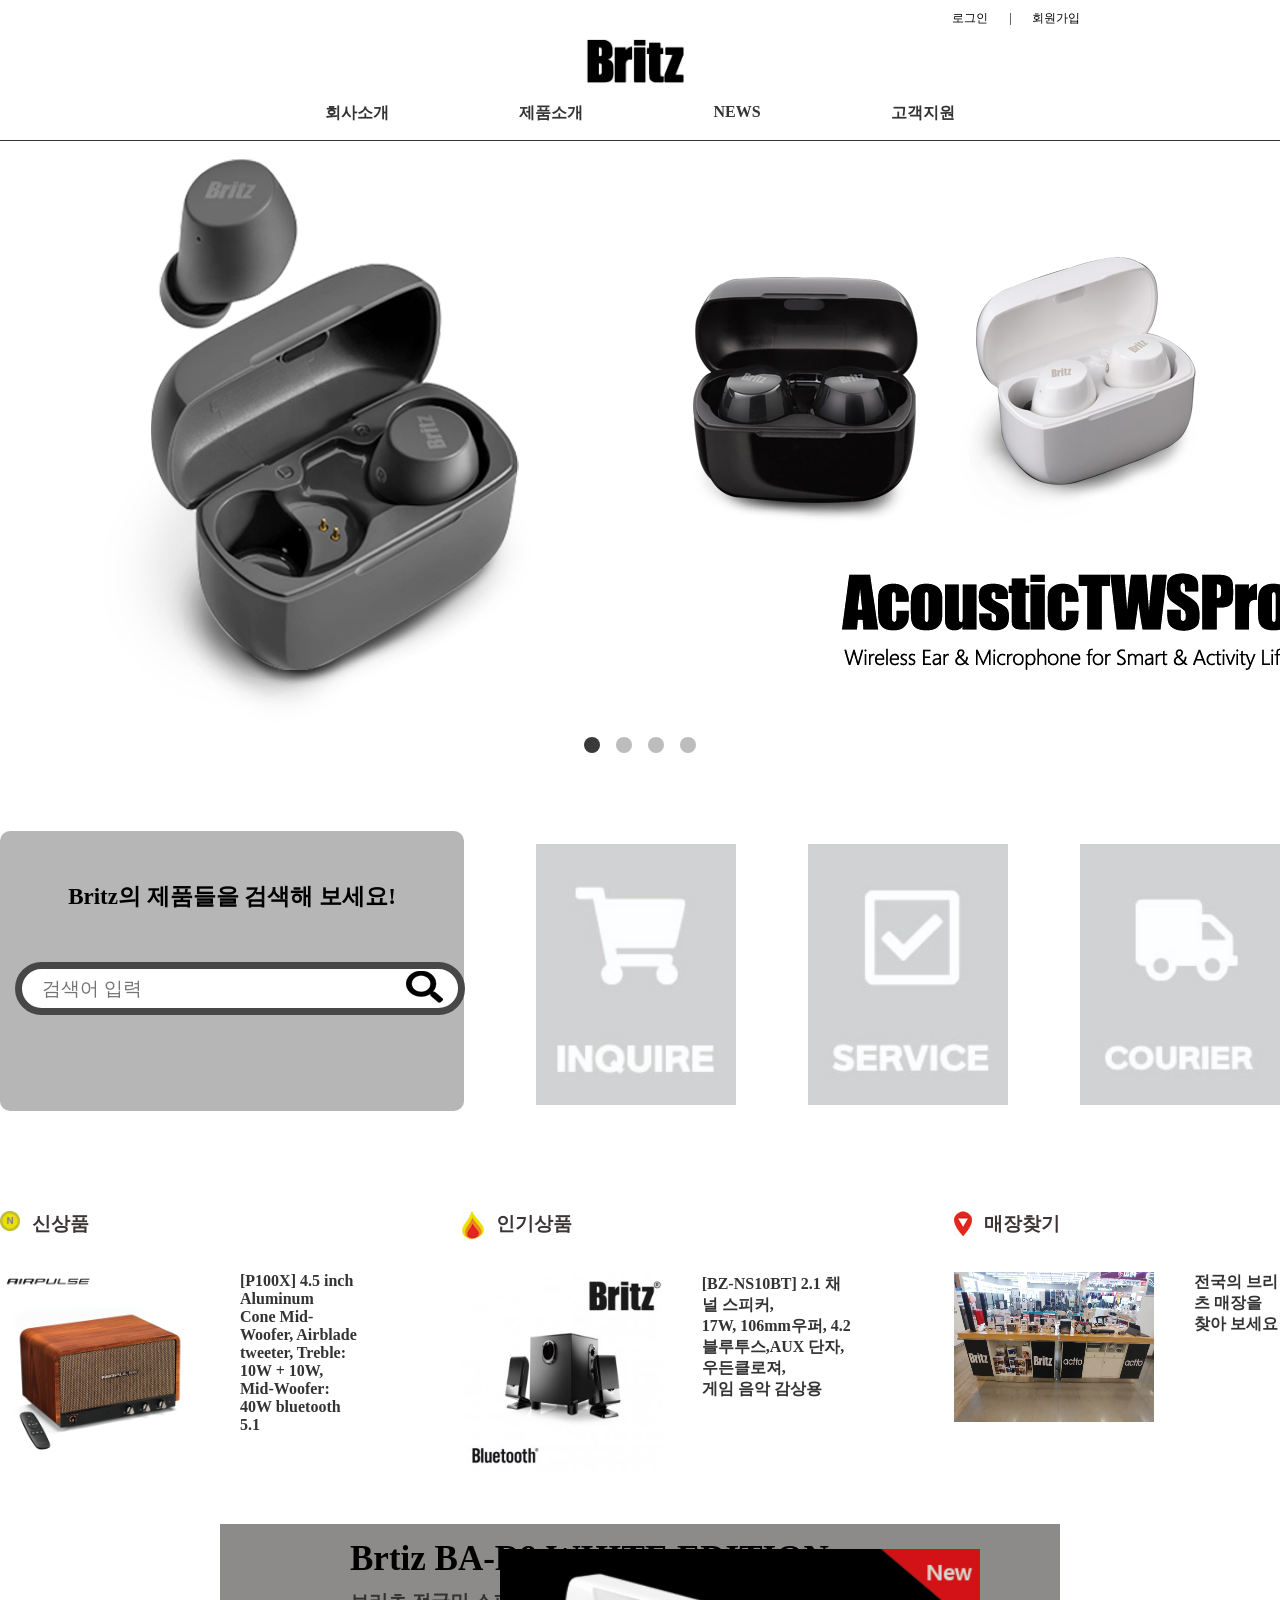
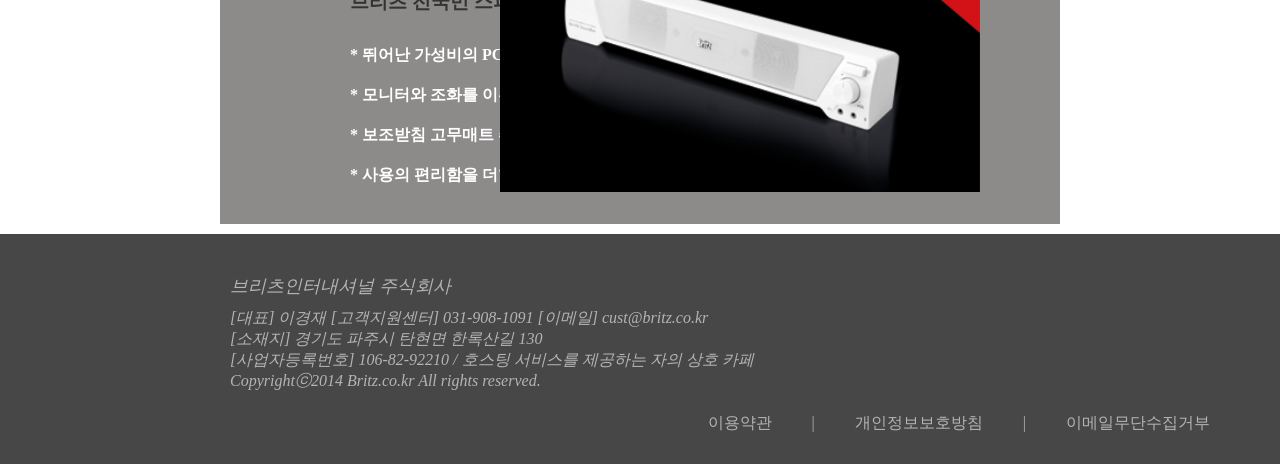
<file: pages/britz/index.html>
<!DOCTYPE html>
<html lang="ko">
<head>
    <meta charset="UTF-8">
    <meta http-equiv="X-UA-Compatible" content="IE=edge">
    <meta name="viewport" content="width=device-width, initial-scale=1.0">
    <link rel="stylesheet" href="css/slick.css">
    <link rel="stylesheet" href="css/style.css">


    <title>Britz</title>
</head>
<body>

<header>
    <h1><a href="#"><img src="images/logo.png"></a></h1>

    <ul class="gnb">
        <li><a href="#">
            회사소개</a>
            <ul class="submenu">
                <li><a href="#">CEO인사말</a></li>
                <li><a href="#">사업분야</a></li>
                <li><a href="#">조직도</a></li>
                <li><a href="#">제휴업체</a></li>
                <li><a href="#">오시는 길</a></li>
            </ul>
        </li>

        <li><a href="#">
            제품소개</a>
            <ul class="submenu">
                <li><a href="#">New & Hit</a></li>
                <li><a href="#">진공관<br>블루투스오디오<br></a></li>
                <li><a href="#">Multimedia 2Ch<br>Bluetooth Speaker<br></a></li>
                <li><a href="#">Multimedia 2.1Ch<br>Bluetooth Speaker<br></a></li>
                <li><a href="#">무선충전기</a></li>
                <li><a href="#">MP3 MP4 Player</a></li>
                <li><a href="#">Multimedia 2Ch<br>Speaker<br></a></li>
                <li><a href="#">Multimedia 2.1Ch<br>Speaker<br></a></li>
                <li><a href="#">Multimedia 5.1Ch<br>Speaker<br></a></li>
                <li><a href="#">Bluetooth Speaker</a></li>
                <li><a href="#">기타제품</a></li>
            </ul>
        </li>
        <li><a href="#">
            NEWS</a>
            <ul class="submenu">
                <li><a href="#">공지사항</a></li>
                <li><a href="#">뉴스.보도자료</a></li>
                <li><a href="#">공지사항</a></li>
            </ul>
        </li>
        <li><a href="#">
            고객지원</a>
            <ul class="submenu">
                <li><a href="#">1:1문의</a></li>
                <li><a href="#">자료실</a></li>
                <li><a href="#">A/S접수전<br>확인사항<br></a></li>
                <li><a href="#">A/S접수</a></li>
                <li><a href="#">자주묻는<br>문의사항<br></a></li>
            </ul>
        </li>
    </ul>

    <ul class="util">
        <li><a href="#">로그인</a></li>
        <li><a href="#">회원가입</a></li>
    </ul>
</header>


<div class="main">
    <div class="slide">
        <div class="box box1"></div>
        <div class="box box2"></div>
        <div class="box box3"></div>
        <div class="box box4"></div>
    </div><!--slide-->

</div>

<section class="s1">
    <div class="mv">
        <div class="txt">
            <p>Britz의 제품들을 검색해 보세요!</p>
        </div>

        <div class="srchBox">
            <form>
                <input type="text" class="mainSrc" placeholder="검색어 입력">
                <button><a href="#"><img src="images/srch_icon.png"></a></button>
            </form>
        </div>
    </div>

    <div class="con1">
        <div class="inq"><a href="#"><img src="images/INQUIRE.jpg"></a></div>
        <div class="sev"><a href="#"><img src="images/SERVICE.jpg"></a></div>
        <div class="cou"><a href="#"><img src="images/COURIER.jpg"></a></div>
    </div>
</section>

<section class="s2">
    
    <div class="item">
        <h3><a href="#"><img src="images/icon_new.jpg">신상품</a></h3>
        <div class="new">
            <a href="#"><img src="images/P100X.png"></a>
            <p><a href="#">
                [P100X] 4.5 inch Aluminum<br>
                Cone Mid-Woofer, Airblade<br>
                tweeter, Treble: 10W + 10W,<br>
                Mid-Woofer: 40W bluetooth<br>
                5.1<br>
            </a></p>
        </div>
    </div>
    
    <div class="item">
        <h3><a href="#"><img src="images/icon_hot.jpg">인기상품</a></h3>
        <div class="hot">
            <a href="#"><img src="images/BZNS10BT.jpg"></a>
            <p><a href="#">
                [BZ-NS10BT] 2.1 채널 스피커,<br>
                17W, 106mm우퍼, 4.2<br>
                블루투스,AUX 단자, 우든클로져,<br>
                게임 음악 감상용<br>
            </a></p>
        </div>
    </div>

    <div class="item">
        <h3><a href="#"><img src="images/icon_map.jpg">매장찾기</a></h3>
        <div class="map">
            <a href="#"><img src="images/offlineshop.jpg"></a>
            <p><a href="#">
                전국의 브리츠 매장을<br>
                찾아 보세요<br>
            </a></p>
        </div>
    </div>

</section>

<div class="event"><a href="#">
    <div class="tet">
        <h4>Brtiz BA-R9 WHITE EDITION</h4>
        <h5>브리츠 전국민 스피커 프로젝트 BA-R9의 화이트 색상 출시</h5>
        <p>
            * 뛰어난 가성비의 PC 사운드바<br>
            * 모니터와 조화를 이루는 최적의 디자인<br>
            * 보조받침 고무매트 추가제공<br>
            * 사용의 편리함을 더한 전면 컨트롤 부착<br>
        </p>
    </div>

    <div class="img">
        <img src="images/new_photo.png">
    </div>

</a></div>

<footer>
    <ul class="fmenu">
        <li><a href="#">이용약관</a></li>
        <li><a href="#">개인정보보호방침</a></li>
        <li><a href="#">이메일무단수집거부</a></li>
    </ul>

    

<address>

    <p>브리츠인터내셔널 주식회사</p>

    [대표] 이경재 [고객지원센터] 031-908-1091 [이메일] cust@britz.co.kr<br>
    [소재지] 경기도 파주시 탄현면 한록산길 130<br>
    [사업자등록번호] 106-82-92210 / 호스팅 서비스를 제공하는 자의 상호 카페<br>
    Copyrightⓒ2014 Britz.co.kr All rights reserved.<br>
</address>

</footer>




<script src="js/jquery-3.6.0.min.js"></script>
<script src="js/jquery.mousewheel.min.js"></script>
<script src="js/slick.js"></script>
<script src="js/main.js"></script>
</body>
</html>
</file>
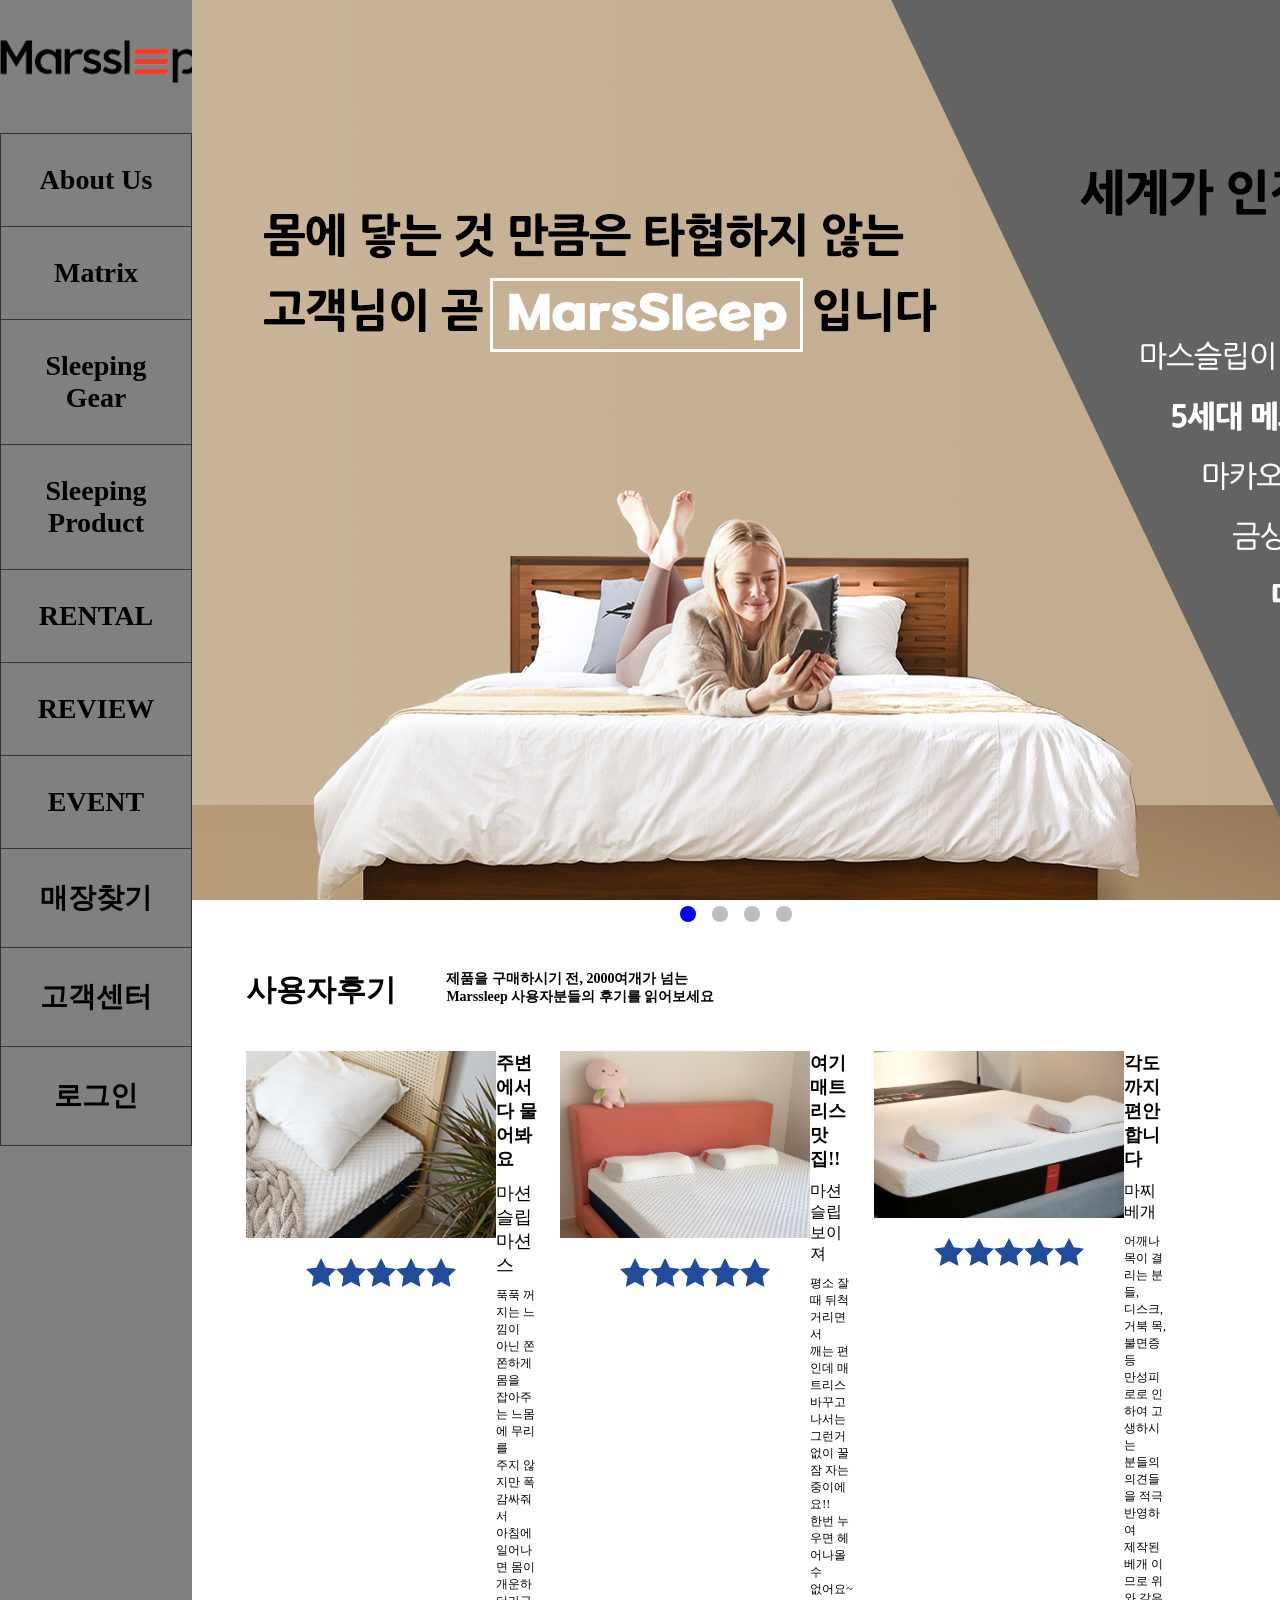
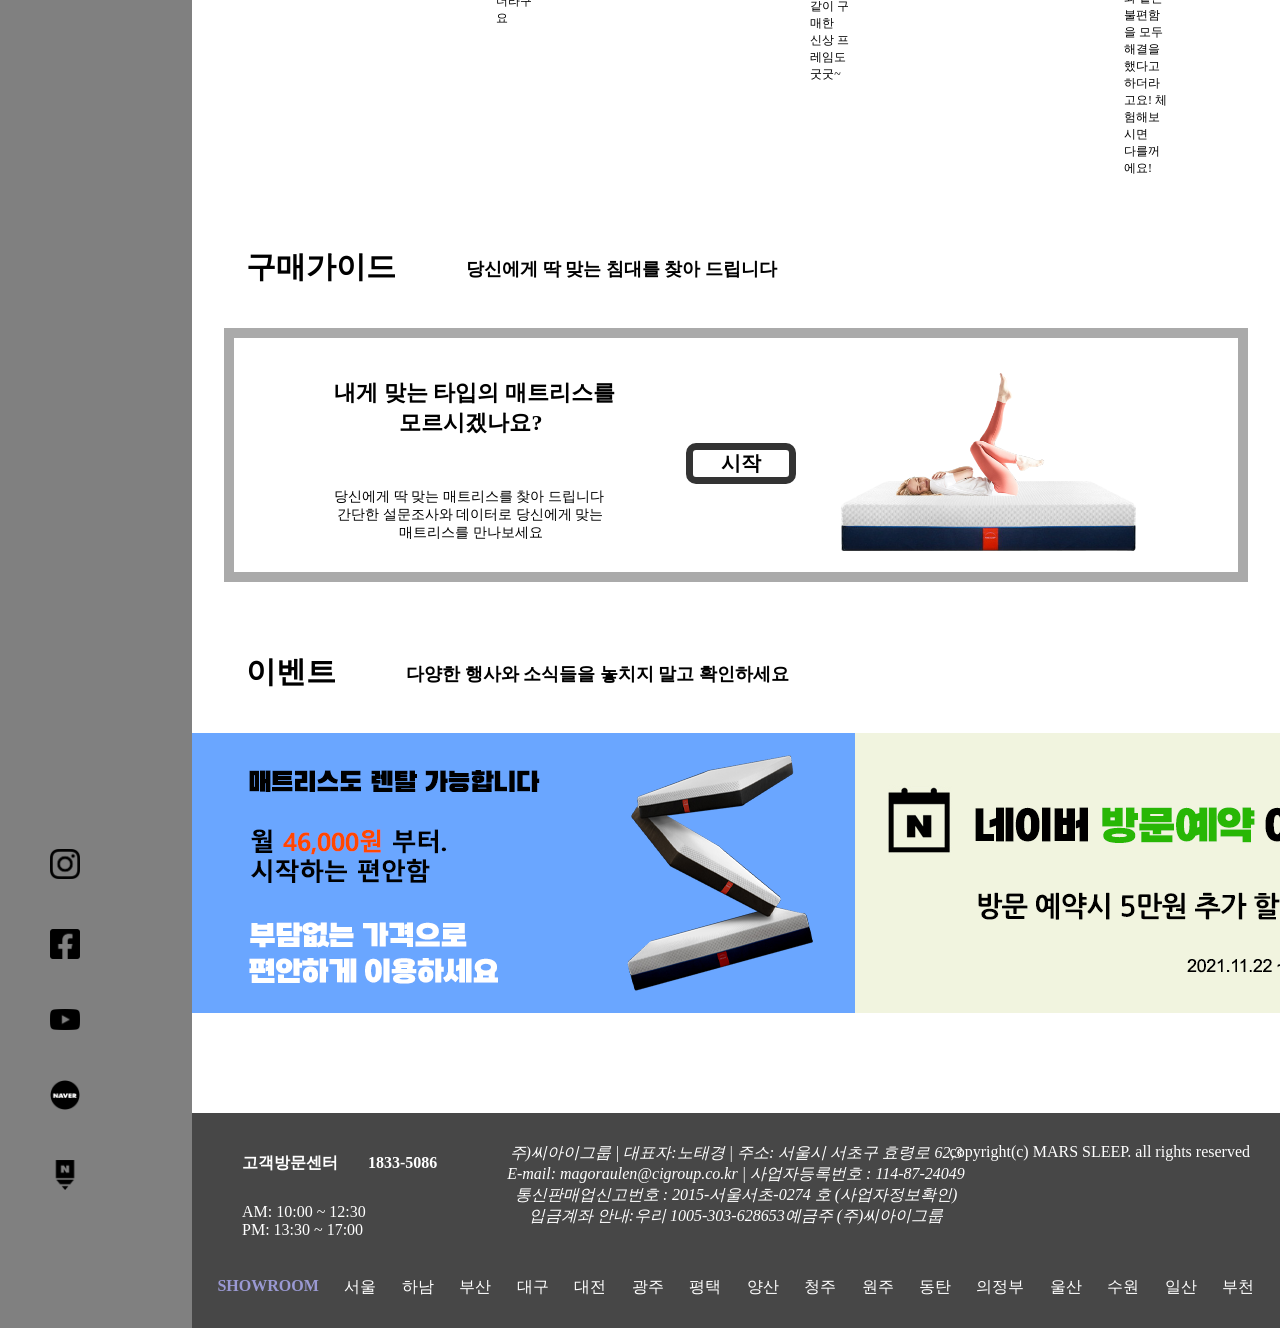
<file: pages/marssleep/index.html>
<!DOCTYPE html>
<html lang="en">
<head>
    <meta charset="UTF-8">
    <meta http-equiv="X-UA-Compatible" content="IE=edge">
    <meta name="viewport" content="width=device-width, initial-scale=1.0">
    <title>marssleep</title>
    <link rel="stylesheet" href="css/slick.css">
    <link rel="stylesheet" href="css/style.css">
</head>
<body>
    
<header>
    <h1><a href="#"><img src="images/logo.png"></a></h1>

    <ul class="hmenu">
        <li>
            <a href="#">
                About Us</a>
            <ul class="submenu">
                <li><a href="#">개발스토리</a></li>
                <li><a href="#">수면정보집</a></li>
                <li> <a href="#">마스슬립 소식</a></li>
            </ul>
        </li>
        <li><a href="#">Matrix</a></li>
        <li><a href="#">Sleeping Gear</a></li>
        <li><a href="#">Sleeping Product</a></li>
        <li><a href="#">RENTAL</a></li>
        <li><a href="#">
                REVIEW</a>
            <ul class="submenu">
                <li><a href="#">실시간 후기</a></li>
                <li><a href="#">마스슬립 X 셀럽</a></li>
            </ul>
        </li>
        <li><a href="#">EVENT</a></li>
        <li><a href="#">매장찾기</a></A></li>
        <li>
            <a href="#">
                고객센터</a>
            <ul class="submenu">
                <li><a href="#">공지사항</a></li>
                <li><a href="#">FAQ</a></li>
                <li><a href="#">1:1문의</a></li>
                <li><a href="#">매트리스 퀴즈</a></li>
            </ul>
        </li>
        <li><a href="#">로그인</a></li>
    </ul><!--hmenu-->

    <ul class="sns">
        <li><a href="#"><img src="images/instagram_icon.png"></a></li>
        <li><a href="#"><img src="images/facebook_icon.png"></a></li>
        <li><a href="#"><img src="images/youtube_icon.png"></a></li>
        <li><a href="#"><img src="images/naver_icon.png"></a></li>
        <li><a href="#"><img src="images/naverpost_icon.png"></a></li>
    </ul><!--sns-->
</header>

<main>
    <!-- <a href="#">
        <div class="mainBn"></div>
    </a> -->

    <div class="mainBn">

        <div class="slide">
            <div class="box bnbox1"></div>
            <div class="box bnbox2"></div>
            <div class="box bnbox3"></div>
            <div class="box bnbox4"></div>
        </div><!--slide-->
    
    </div><!--mainBn-->

<section class="s1">
    <div class="title1">
        <h2>사용자후기</h2>

        <p class="stit1">
            제품을 구매하시기 전, 2000여개가 넘는 <br>
            Marssleep 사용자분들의 후기를 읽어보세요<br>
        </p><!--stit1-->
    </div><!--title1-->

    <div class="wrap">
        <div class="box1">
            <a href="#">
                <div class="imgBox">
                <img src="images/s1_photo.jpg" class="product">

                <div class="star1">
                    <img src="images/ico_star.png">
                </div><!--star1-->
            </div>

                <div class="word">
                    <h3>주변에서 다 물어봐요</h3>

                    <p class="name1">
                        마션슬립 마션스
                    </p><!--name1-->

                    <p class="txt1">
                        푹푹 꺼지는 느낌이<br>
                        아닌 쫀쫀하게 몸을<br>
                        잡아주는 느몸에 무리를<br>
                        주지 않지만 폭 감싸줘서<br>
                        아침에 일어나면 몸이<br>
                        개운하더라구요<br>
                    </p><!--txt1-->
                </div><!--word-->

            </a>
        </div><!--box1-->

        <div class="box1">
            <a href="#">
                <div class="imgBox">
                    <img src="images/s2_photo.jpg" class="product">
    
                    <div class="star1">
                        <img src="images/ico_star.png">
                    </div><!--star1-->
                </div>
                <div class="word">
                    <h3>여기 매트리스 맛집!!</h3>

                    <p class="name2">
                        마션슬립 보이져
                    </p><!--name2-->

                    <p class="txt2">
                        평소 잘 때 뒤척거리면서<br>
                        깨는 편인데 매트리스<br>
                        바꾸고 나서는 그런거<br>
                        없이 꿀잠 자는 중이에요!!<br>
                        한번 누우면 헤어나올 수<br>
                        없어요~ 같이 구매한<br>
                        신상 프레임도 굿굿~<br>
                    </p><!--txt2-->
                </div><!--word-->


            </a>
        </div><!--box2-->

        <div class="box1">
            <a href="#">
                <div class="imgBox">
                    <img src="images/s3_photo.png" class="product">
    
                    <div class="star1">
                        <img src="images/ico_star.png">
                    </div><!--star1-->
                </div>
                <div class="word">
                    <h3>각도까지 편안 합니다</h3>

                    <p class="name3">
                        마찌베개
                    </p><!--name3-->

                    <p class="txt3">
                        어깨나 목이 결리는 분들,<br>
                        디스크, 거북 목, 불면증 등<br>
                        만성피로로 인하여 고생하시는<br>
                        분들의 의견들을 적극 반영하여<br>
                        제작된 베개 이므로 위와 같은<br>
                        불편함을 모두 해결을 했다고<br>
                        하더라고요!  체험해보시면<br>
                        다를꺼에요!<br>
                    </p><!--txt1-->
                </div><!--word-->

            </a>
        </div><!--box3-->
    </div><!--wrap-->  
</section><!--s1-->

<section class="s2">
    <div class="title2">
        <h4>구매가이드</h4>

        <p class="stit2">
            당신에게 딱 맞는 침대를 찾아 드립니다
        </p><!--stit2-->
    </div><!--title2-->

    <div class="sbox">
        <p class="gide">
            내게 맞는 타입의 매트리스를<br>
            <span class="edig">모르시겠나요?</span><br>
        </p><!--gide-->

        <p class="gtxt">
            당신에게 딱 맞는 매트리스를 찾아 드립니다<br>
            <span class="enf">간단한 설문조사와 데이터로 당신에게 맞는</span><br>
            <span class="tpt">매트리스를 만나보세요</span><br>
        </p><!--gtxt-->

        <button class="start">
            <a href="#">시작</a>
        </button><!--start-->

        <img src="images/bed_photo.png">
    </div><!--sbox-->
</section><!--s2-->

<section class="s3">
    <div class="title3">
        <h5>이벤트</h5>

        <p class="stit3">
            다양한 행사와 소식들을 놓치지 말고 확인하세요
        </p>
    </div>

    <div class="con">
        <a href="#"><img src="images/event_1.png"></a>
        <a href="#"><img src="images/event_2.png"></a>
    </div>
</section>

<footer>

<p class="call">
    고객방문센터<span>1833-5086</span>
</p>

<p class="time">
    AM: 10:00 ~ 12:30<br>
    PM: 13:30 ~ 17:00<br>
</p>

<address>
    주)씨아이그룹  |  대표자:노태경  |  주소: 서울시 서초구 효령로 62,3<br>
    E-mail: magoraulen@cigroup.co.kr  |  사업자등록번호 : 114-87-24049<br>
    통신판매업신고번호 : 2015-서울서초-0274 호 (사업자정보확인)<br>
    입금계좌 안내:우리 1005-303-628653예금주 (주)씨아이그룹<br>
</address>

<p class="copyright">
    copyright(c) MARS SLEEP. all rights reserved
</p>

<ul class="fmenu">
    <li class="room"><a href="#">SHOWROOM</a></li>
    <li><a href="#">서울</a></li>
    <li><a href="#">하남</a></li>
    <li><a href="#">부산</a></li>
    <li><a href="#">대구</a></li>
    <li><a href="#">대전</a></li>
    <li><a href="#">광주</a></li>
    <li><a href="#">평택</a></li>
    <li><a href="#">양산</a></li>
    <li><a href="#">청주</a></li>
    <li><a href="#">원주</a></li>
    <li><a href="#">동탄</a></li>
    <li><a href="#">의정부</a></li>
    <li><a href="#">울산</a></li>
    <li><a href="#">수원</a></li>
    <li><a href="#">일산</a></li>
    <li><a href="#">부천</a></li>
</ul>

</footer>

</main>
    <script src="js/jquery-3.6.0.min.js"></script>
    <script src="js/slick.js"></script>
    <script src="js/main.js"></script>
</body>
</html>
</file>
<file: pages/britz/css/style.css>
*{
  margin: 0;
  padding: 0;
}

ul{
  list-style: none;
}

a{
  text-decoration: none;
  color: inherit;
}

img{
  vertical-align: top;
}

header{
  width: 940px;
  height: 140px;
  margin-left: auto;
  margin-right: auto;
  position: relative;
}

h1{
  padding-top: 8px;
  text-align:center;
  height: 70px;
}

h1 img{
  width: 320px;
}

.gnb{
  display:flex;
  justify-content: center;
}

.gnb>li{
  padding:0 65px;
  font-weight: bold;
  padding-top:25px;
  color: #333;
  text-align: center;
  position: relative;
  z-index: 9999;
}

.gnb>li:last-child{
  margin-right: 0;
}

.gnb .submenu{
  position: absolute;
  top: 62px;
  left: 0px;
  display:none; 
}

.gnb .submenu li{
  background-color: rgb(109, 108, 108);
  width: 200px;
  padding-top: 10px;
  padding-bottom: 10px;
  border-bottom: 3px solid #ccc;
  color: #fff;
}

.gnb .submenu li:last-child{
  border-bottom: 0;
}

.util{
  font-size: 12px;
  display:flex;
  position:absolute;
  top: 10px;
  right: 10px;
}

.util li{
  margin-right: 20px;
}

.util li:after{
  content: '|';
  margin-left: 22px;
}

.util li:last-child:after{
  content: none;
}

.main{
  width: 100%;
  height: 590px;
  border-top: 1px solid #333;
}

.slide .box1{
  height:590px;
  background-image: url(../images/bn1.png);
  background-repeat: no-repeat;
  background-position: center;
}

.slide .box2{
  height: 590px;
  background-image: url(../images/bn2.png);
  background-repeat: no-repeat;
  background-position: center;
}

.slide .box3{
  height: 590px;
  background-image: url(../images/bn3.png);
  background-repeat: no-repeat;
  background-position: center;
}

.slide .box4{
  height: 590px;
  background-image: url(../images/bn4.png);
  background-repeat: no-repeat;
  background-position: center;
}

.slick-dots{
  display: flex;
  justify-content: center;
}

.slick-dots button{
  width: 16px;
  height: 16px;
  border-radius: 50%;
  border:0;
  background-color: rgb(189, 189, 189);
  text-indent:-9999px;
}

.slick-dots li{
  margin:0 8px;
}

.slick-dots li.slick-active button{
  background-color:rgb(58, 58, 58);
}

.s1{
    margin: 100px auto;
    display: flex;
    justify-content: center;
  }

.mv{
  background-color: rgb(182, 182, 182);
  width: 680px;
  height: 280px;
  border-radius: 10px 10px 10px 10px;
}

form{
  width: 560px;
}

.mv .txt{
  text-align:center;
  font-weight:bold;
  font-size: 23px;
  padding-top: 50px;
}

.mv .srchBox{
  text-align: center;
  padding-top: 50px;
}

.srchBox .mainSrc{
  width: 450px;
  height: 53px;
  border-radius: 100px;
  border: 7px solid rgb(71, 71, 71);
}

form{
  width: 434px;
  position: relative;
  margin-left: auto;
  margin-right: auto;
}

form input{
  font-size: 19px;
  padding-left: 20px;
  width: 100%;
  line-height: 50px;
  box-sizing: border-box;
}

form button{
  width: 50px;
  height: 50px;
  background-color: unset;
  position: absolute;
  right: 0px;
  top:0px;
  border:0;
}

.con1{
  display: flex;
  justify-content: center;
}

.con1 div{
  margin-left: 72px;
  padding-top:13px;
}

.con1 div img{
  width: 200px;
}

.s2{
    display:flex;
    justify-content: center;
}

h3{
  font-weight: bolder;
  color:rgb(59, 53, 53);
}

h3 img{
  margin-right: 12px;
}

.s2 .item{
  margin-right: 100px;
}

.s2 .item:last-child{
  margin-right:0;
}

.item .new{
  display: flex;
  justify-content: center;
  margin-top: 35px;
}

.item .new p{
  font-weight: bold;
  color:#333;
}

.item .hot{
  display: flex;
  justify-content: center;
  margin-top: 35px;
}

.item .hot p{
  font-weight: bold;
  color:#333;
}

.item .map{
  display: flex;
  justify-content: center;
  margin-top: 35px;
}

.item .map p{
  font-weight: bold;
  color:#333;
}

.item .new img{
  width: 200px;
  margin-right: 40px;
}

.item .hot img{
  width: 200px;
  margin-right: 40px;
}

.item .map img{
  width: 200px;
  height: 150px;
  margin-right: 40px;
}

.event{
  background-color: rgb(141, 138, 138);
  height: 300px;
  margin-top: 50px;
  margin-bottom:10px;
  position: relative;
  margin-right: 220px;
  margin-left: 220px;;
}

.event .img{
  position: absolute;
  top: 25px;
  right: 80px;
}

.img img{
  width: 480px;
}

.tet{
  position: absolute;
  top:15px;
  left: 130px;
}

h4{
  font-size: 35px;
  margin-bottom: 10px;
}

h5{
  font-size: 19px;
  margin-bottom: 20px;
  color:#333;
}

.tet p{
  line-height: 40px;
  color: white;
  font-weight:bold;
  font-size: 16px;
}

footer{
  background-color: rgb(71, 71, 71);
  height: 230px;
  color: rgb(180, 180, 180);
  position: relative;
}

.fmenu{
  display:flex;
  position: absolute;
  bottom: 30px;
  right: 30px;
}

.fmenu li{
  margin-right: 40px;
}

.fmenu li:after{
  content: '|';
  margin-left: 40px;
}

.fmenu li:last-child:after{
    content: none;
}

address{
position:absolute;
top: 40px;
left: 230px;
}

address p{
  font-size: 18px;
  margin-bottom: 10px;
}
</file>
<file: pages/marssleep/css/style.css>
*{
    margin:0;
    padding:0;
}

ul{
    list-style: none;
}

a{
    color: inherit;
    text-decoration: none;
}

img{
    vertical-align: top;
}

body{
    display: flex;
}

header{
    width: 15%;
    background-color: gray;
    position: relative;
}



h1{
    padding-top: 40px;
    text-align: center;
}

h1 img{
    width: 200px;
}

.hmenu{
    margin-top: 50px;
}

.hmenu li{
    font-size: 28px;
    font-weight: bold;
    padding: 30px;
    border: 1px solid #333;
    border-bottom:0;
    text-align:center;
    position: relative;
}

.hmenu li:last-child{
    border-bottom: 1px solid #333;
}

.submenu{
    position: absolute;
    top:0;
    right:0;
    transform: translateX(100%);
    width: 100%;
    z-index: 999;
    background-color: gray;
    border-left:0;
    color: #fff;
    display: none;
}

.sns{
    position: absolute;
    bottom: 3%;
}

.sns li{
    padding-bottom:50px;
    margin-left: 50px;
}

.sns img{
    width: 30px;
}

main{
    width:85%;
}





















.mainBn{
    height: 100vh;
    width:100%;
}

.slide .bnbox1{
    height: 100vh;
    background-image: url(../images/banner1.png);
    background-repeat: no-repeat;
    background-size: center;
}

.slide .bnbox2{
    height: 100vh;
    background-image: url(../images/banner2.png);
    background-repeat: no-repeat;
    background-size: center;
}

.slide .bnbox3{
    height: 100vh;
    background-image: url(../images/banner3.png);
    background-repeat: no-repeat;
    background-size: center;
}

.slide .bnbox4{
    height: 100vh;
    background-image: url(../images/banner4.png);
    background-repeat: no-repeat;
    background-size: center;
}

.slick-dots{
    display: flex;
    justify-content: center;
  }
  
  .slick-dots button{
    width: 16px;
    height: 16px;
    border-radius: 50%;
    border:0;
    background-color: rgb(189, 189, 189);
    text-indent:-9999px;
  }
  
  .slick-dots li{
    margin:0 8px;
  }
  
  .slick-dots li.slick-active button{
    background-color:blue;
  }



















.s1{
    width: 100%;
}

.title1{
    display: flex;
    width: 90%;
    margin: 70px auto 40px;
}

.wrap{
    display: flex;
    width: 90%;
    margin-left: auto;
    margin-right: auto;
}

.s1 h2{
    font-size: 30px;
}

.s1 .stit1{
    margin-left: 50px;
    font-weight:bold;
    font-size: 14px;
} 

.s1 img{
    width: 250px;
}

.box1{
    width: 30%;
    margin-right: 20px;
}

.box1 a{
    position: relative;
    width: 100%;
    display: flex;
    justify-content: space-between;
}

.box1 h3{
    font-size: 18px;
    margin-bottom: 10px;
}

.box1 .name1{
    font-size: 18px;
    margin-bottom: 10px;
}

.name2{
    margin-bottom: 10px;
}

.name3{
    margin-bottom: 10px;
}

.box1 .txt1{
    font-size: 12px;
}

.txt2{
    font-size: 12px;
}

.txt3{
    font-size: 12px;
}

.star1 img{
    width: 150px;
    padding-left: 60px;
    padding-top:20px;
}

.title2{
    display:flex;
    width: 90%;
    margin: 70px auto 40px;
}                                              /* 스마트문화앱 구현 */

.title2 h4{
    margin-right: 20px;
    font-size: 30px;
}

.stit2{
    margin-left: 50px;
    font-weight:bold;
    font-size: 18px;
    padding-top: 10px;
}

.sbox{
    border: 10px solid rgb(170, 170, 170);
    width: 83%;
    position: relative;
    padding-left: 100px; 
    margin-left: auto;
    margin-right: auto;
}

.gide{
    font-size: 22px;
    font-weight: bold;
    margin-top: 40px;
}

.edig{
    margin-left: 65px;
}

.sbox img{
    position: absolute;
    top: 35px;
    right: 100px;
    width: 300px;
}

.gtxt{
    margin-top: 50px;
    font-size: 14px;
    padding-bottom: 30px;
}

.enf{
    margin-left: 3px;
}

.tpt{
    margin-left: 65px;
}

.start{
    border: 7px solid #333;
    border-radius: 10px 10px 10px 10px;
    width: 11%;
    background-color: #fff;
    font-size: 20px;
    position: absolute;
    top: 45%;
    left: 45%;
    font-weight: bold;
}

.title3{
    display: flex;
    width: 90%;
    margin: 70px auto 40px;
}

.title3 h5{
    margin-right: 20px;
    font-size: 30px;
}

.stit3{
    margin-left: 50px;
    font-weight:bold;
    font-size: 18px;
    padding-top: 10px;
}

.con{
    display: flex;
    justify-content: space-evenly;
}

footer{
    background-color: rgb(71, 71, 71);
    margin-top: 100px;
    color:#fff;
    position: relative;
}

.call{
    position: absolute;
    top: 40px;
    left: 50px;
    font-weight: bold;
}

.time{
    position: absolute;
    top: 90px;
    left: 50px;
}

.call span{
    margin-left: 30px;
}

address{
    text-align: center;
    padding-top: 30px;
}

.copyright{
    position: absolute;
    top: 30px;
    right: 30px;
}

.fmenu{
    display: flex;
    justify-content: space-evenly;
    margin-top: 50px;
    padding-bottom: 30px;
}

.room{
    color:rgb(154, 153, 211);
    font-weight: bolder;
}
</file>
